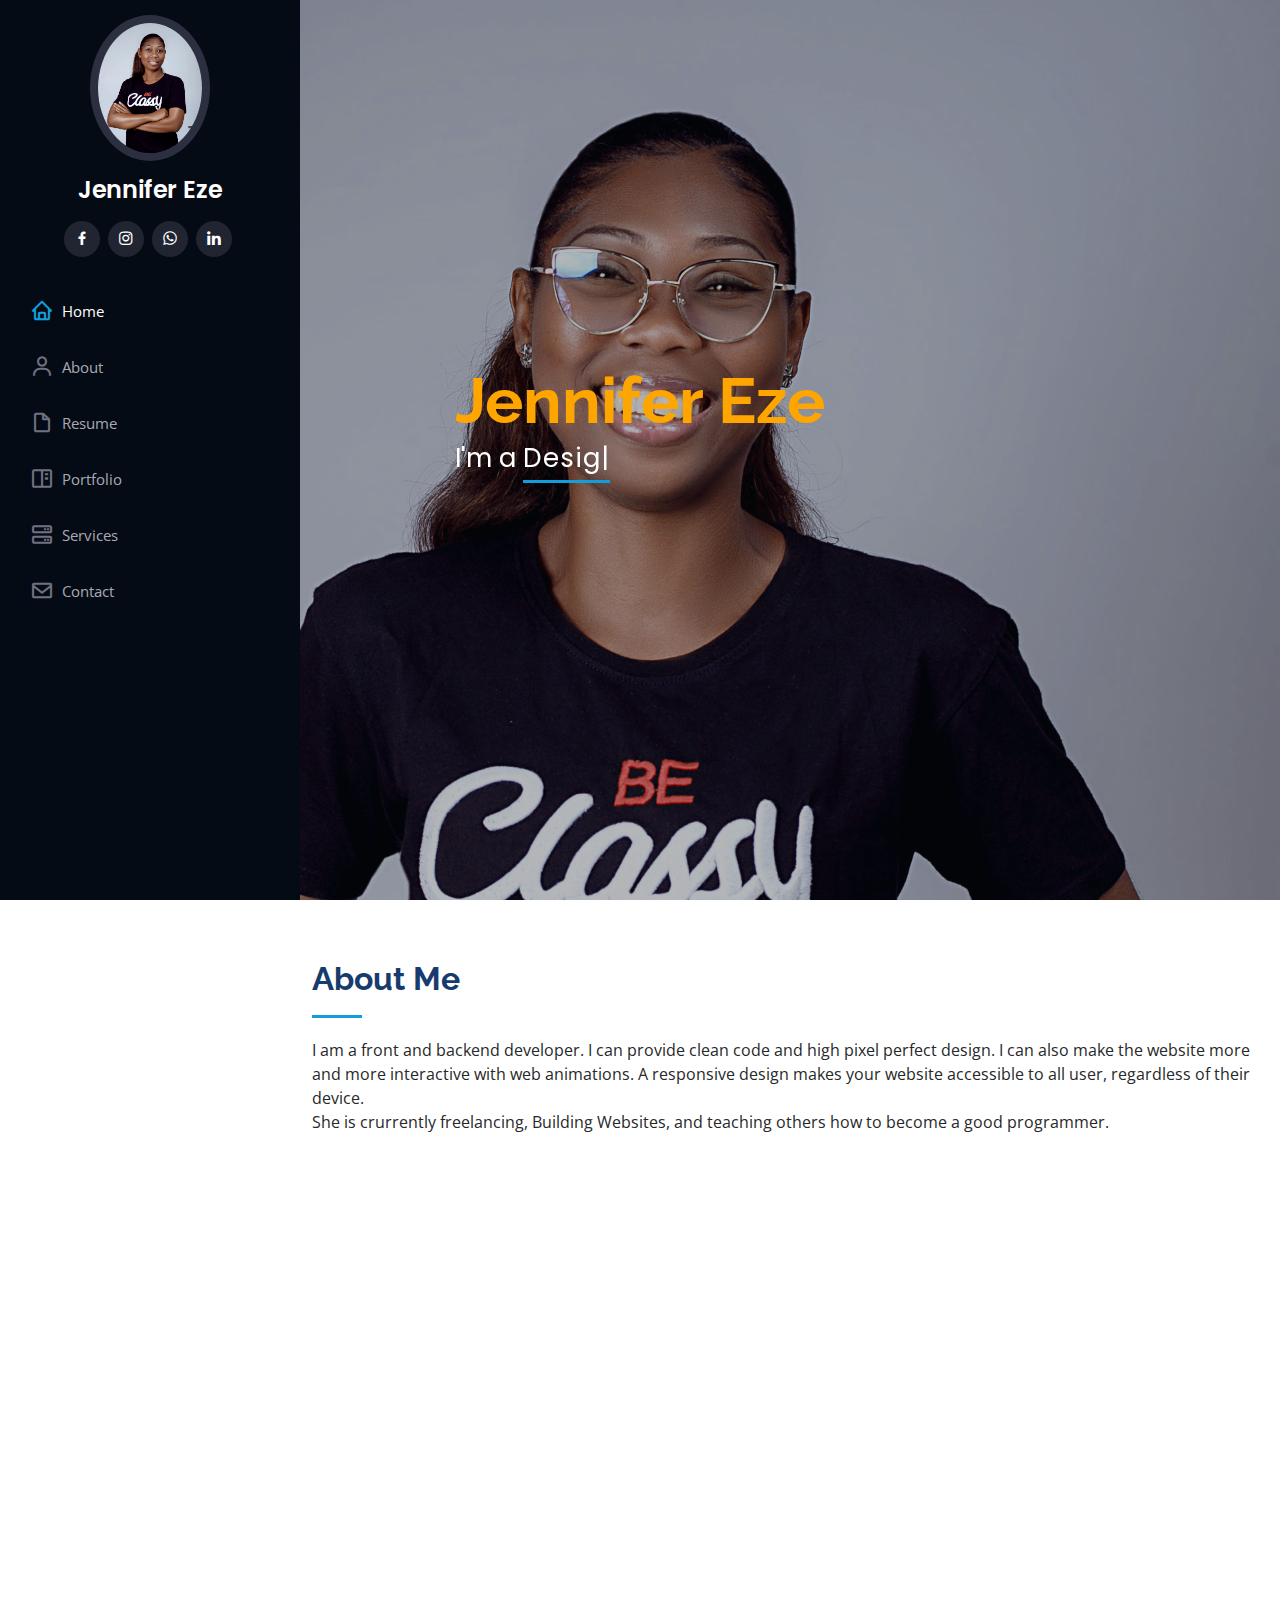
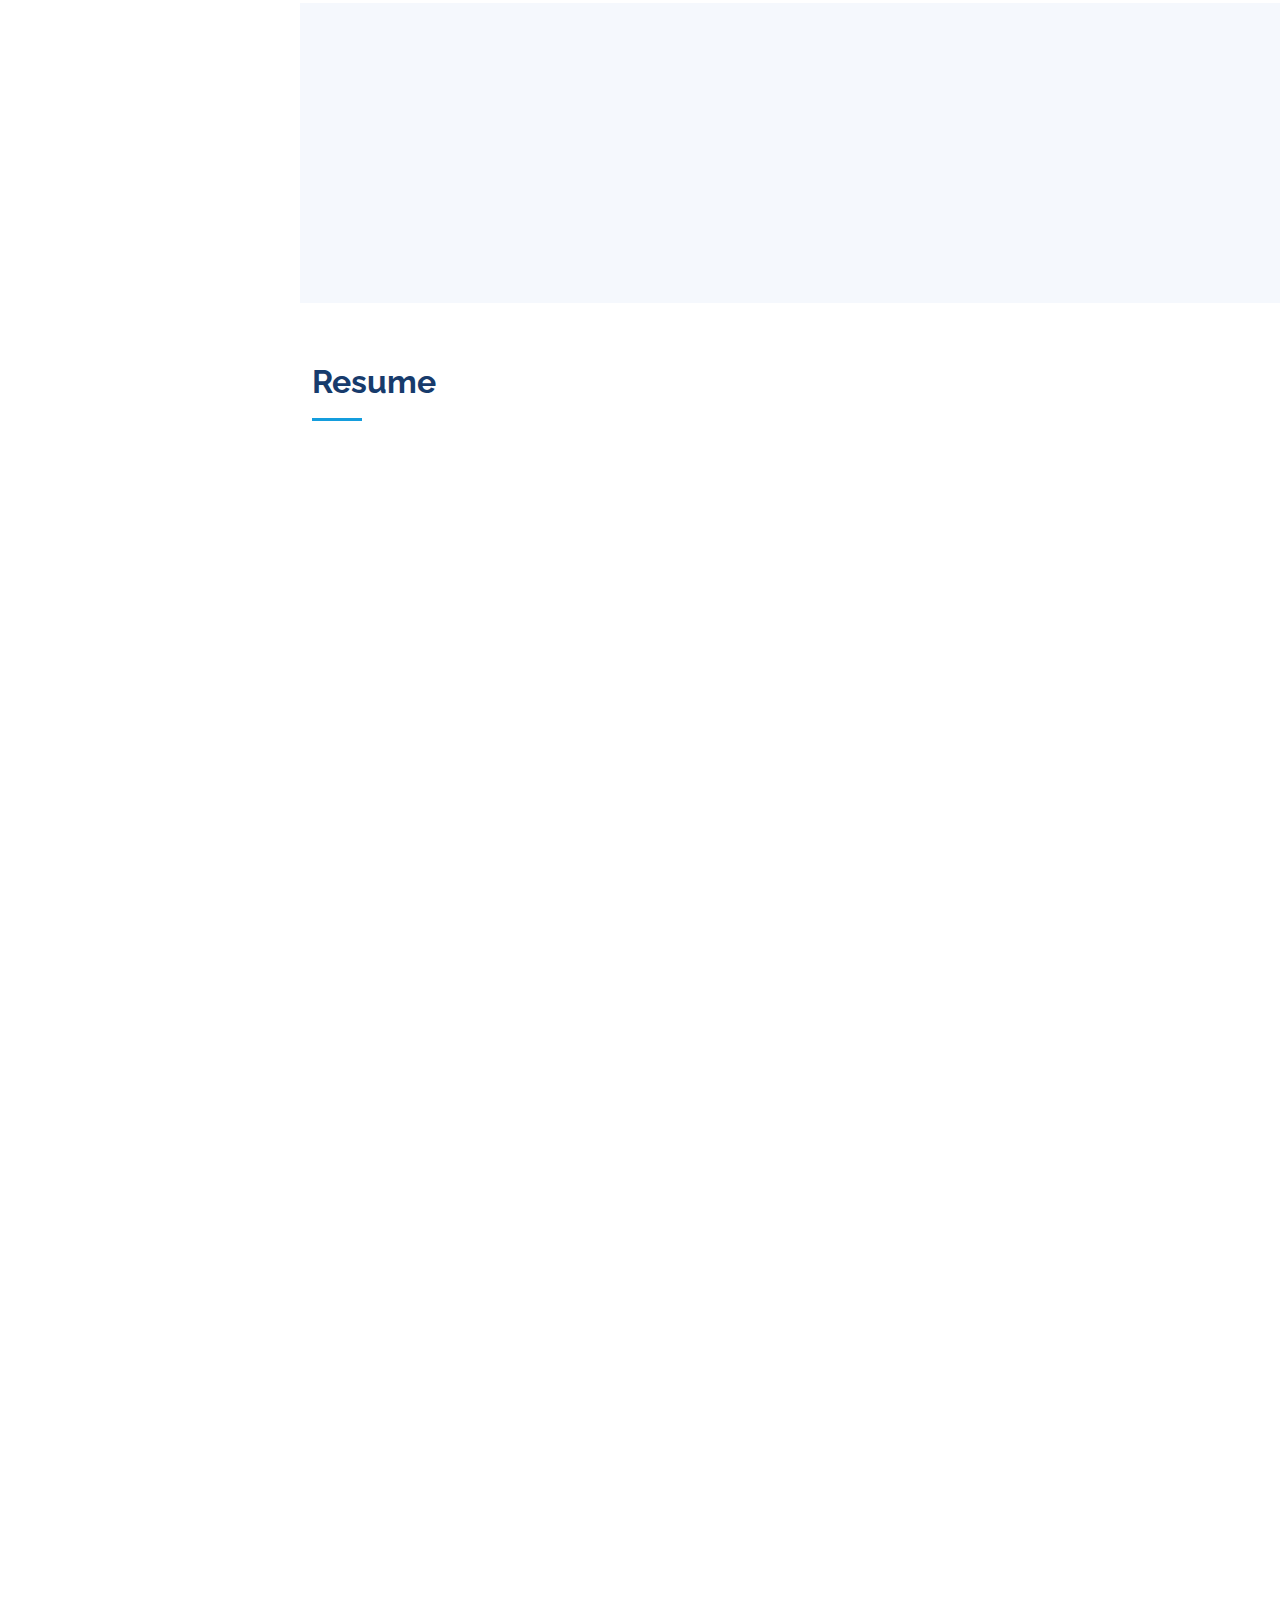
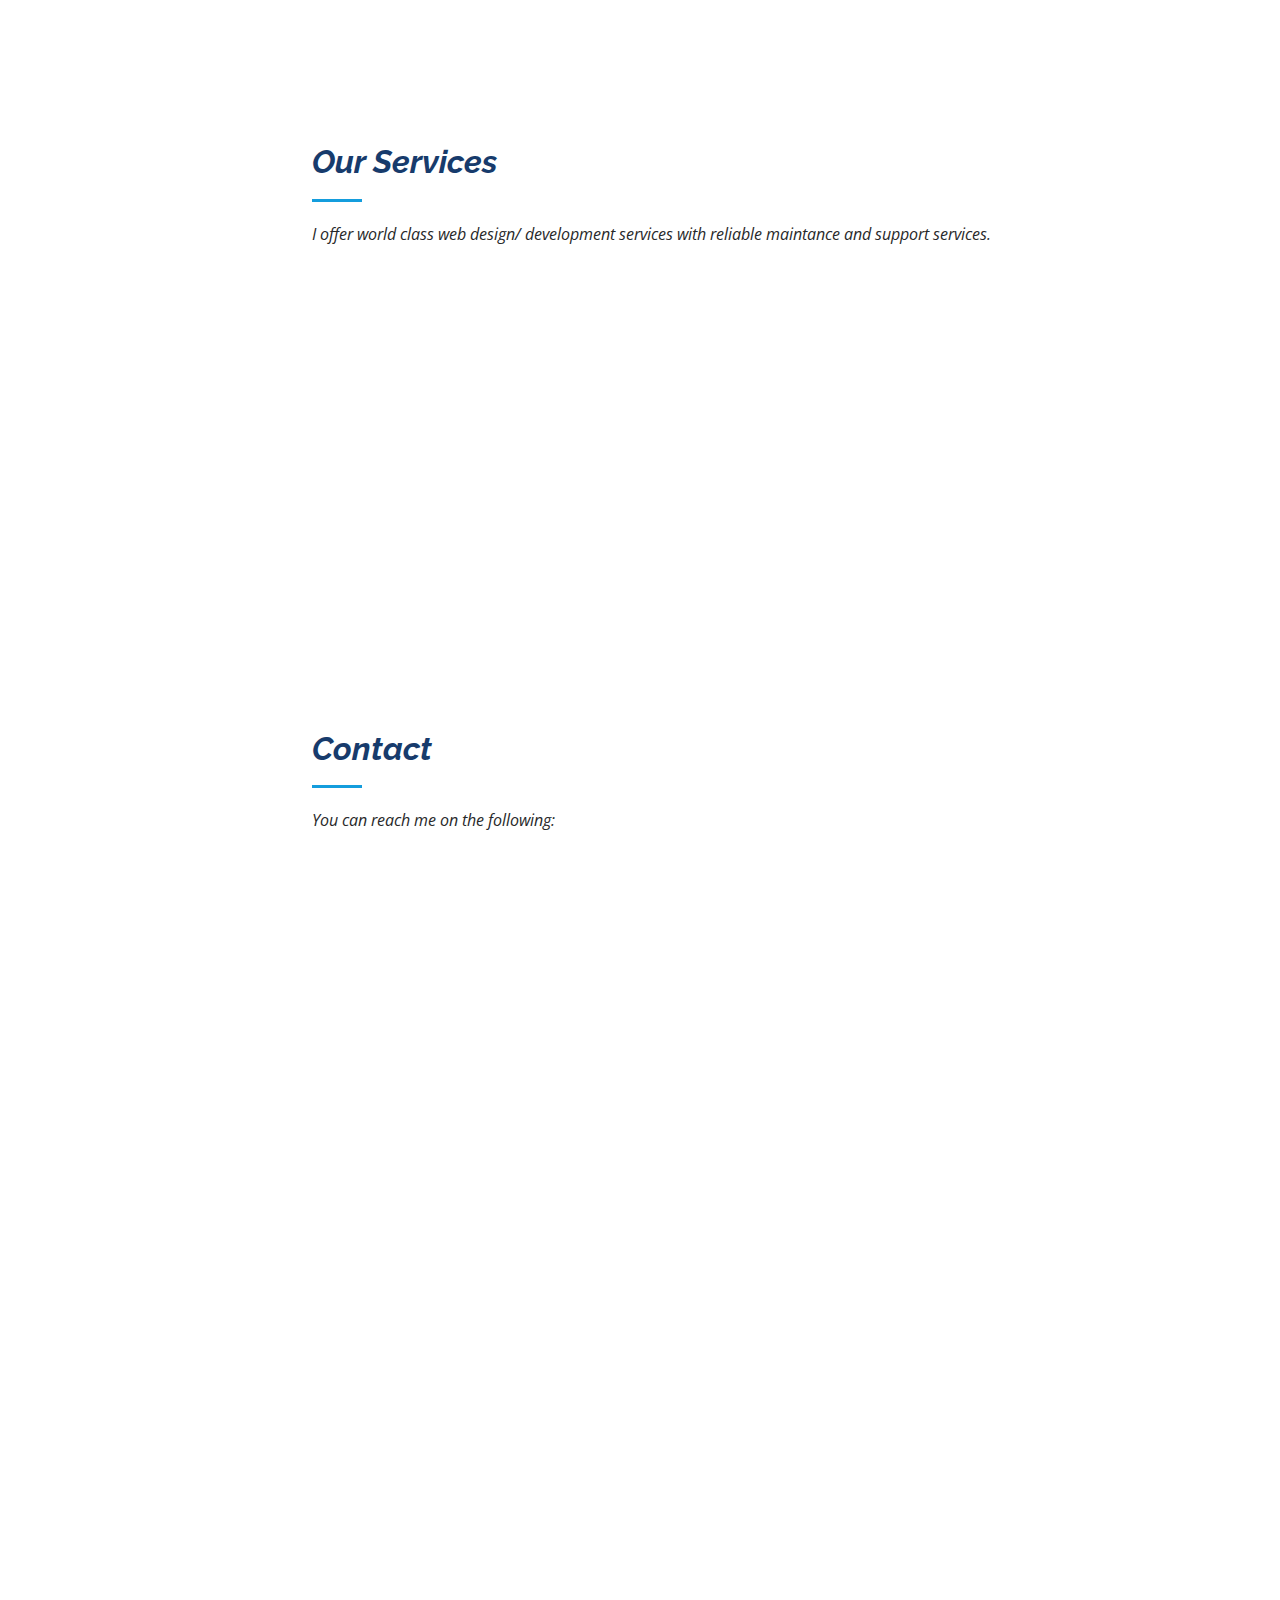
<file: index.html>
<!DOCTYPE html>
<html lang="en">

<head>
  <meta charset="utf-8">
  <meta content="width=device-width, initial-scale=1.0" name="viewport">

  <title>Jennifer</title>
  <meta content="" name="description">
  <meta content="" name="keywords">

  <!-- Favicons -->
  <link href="assets/img/favicon.png" rel="icon">
  <link href="assets/img/apple-touch-icon.png" rel="apple-touch-icon">

  <!-- Google Fonts -->
  <link href="https://fonts.googleapis.com/css?family=Open+Sans:300,300i,400,400i,600,600i,700,700i|Raleway:300,300i,400,400i,500,500i,600,600i,700,700i|Poppins:300,300i,400,400i,500,500i,600,600i,700,700i" rel="stylesheet">

  <!-- Vendor CSS Files -->
  <link href="assets/vendor/aos/aos.css" rel="stylesheet">
  <link href="assets/vendor/bootstrap/css/bootstrap.min.css" rel="stylesheet">
  <link href="assets/vendor/bootstrap-icons/bootstrap-icons.css" rel="stylesheet">
  <link href="assets/vendor/boxicons/css/boxicons.min.css" rel="stylesheet">
  <link href="assets/vendor/glightbox/css/glightbox.min.css" rel="stylesheet">
  <link href="assets/vendor/swiper/swiper-bundle.min.css" rel="stylesheet">

  <!-- Template Main CSS File -->
  <link href="assets/css/style.css" rel="stylesheet">

</head>

<body>

  <!-- ======= Mobile nav toggle button ======= -->
  <i class="bi bi-list mobile-nav-toggle d-xl-none"></i>

  <!-- ======= Header ======= -->
  <header id="header">
    <div class="d-flex flex-column">

      <div class="profile">
        <img src="assets/img/hero-bg.jpg " alt="" class="img-fluid rounded-circle">
        <h1 class="text-light"><a href="index.html">Jennifer Eze</a></h1>
        <div class="social-links mt-3 text-center">
          <a href="https://www.facebook.com/profile.php?id=100009392825326" class="facebook"><i class="bx bxl-facebook"></i></a>
          <a href="#" class="instagram"><i class="bx bxl-instagram"></i></a>
          <a href="https://wa.me/qr/6IVW3BV7OSVDL1" class="google-plus"><i class="bx bxl-whatsapp"></i></a>
          <a href="#" class="linkedin"><i class="bx bxl-linkedin"></i></a>
        </div>
      </div>

      <nav id="navbar" class="nav-menu navbar">
        <ul>
          <li><a href="#hero" class="nav-link scrollto active"><i class="bx bx-home"></i> <span>Home</span></a></li>
          <li><a href="#about" class="nav-link scrollto"><i class="bx bx-user"></i> <span>About</span></a></li>
          <li><a href="#resume" class="nav-link scrollto"><i class="bx bx-file-blank"></i> <span>Resume</span></a></li>
          <li><a href="#portfolio" class="nav-link scrollto"><i class="bx bx-book-content"></i> <span>Portfolio</span></a></li>
          <li><a href="#services" class="nav-link scrollto"><i class="bx bx-server"></i> <span>Services</span></a></li>
          <li><a href="#contact" class="nav-link scrollto"><i class="bx bx-envelope"></i> <span>Contact</span></a></li>
        </ul>
      </nav><!-- .nav-menu -->
    </div>
  </header><!-- End Header -->

  <!-- ======= Hero Section ======= -->
  <section id="hero" class="d-flex flex-column justify-content-center align-items-center">
    <div class="hero-container" data-aos="fade-in">
      <h1><span style="color: orange;">Jennifer Eze</span></h1>
      <p>I'm a <span class="typed" data-typed-items="Designer..., Web Developer..., Freelancer..., Photographer..."></span></p>
    </div>
  </section><!-- End Hero -->

  <main id="main">

    <!-- ======= About Section ======= -->
    <section id="about" class="about">
      <div class="container">

        <div class="section-title">
          <h2>About Me</h2>
          <p>I am a front and backend developer. I can provide clean code and high pixel perfect design. I can also make the website more and more interactive with web animations. A responsive design makes your website accessible to all user, regardless of their device.
           <br>
          <p>She is crurrently freelancing, Building Websites, and teaching others how to become a good programmer.</p>
        </div>

        <div class="row">
          <div class="col-lg-4" data-aos="fade-right">
            <img src="assets/img/profile-img.jpg" class="img-fluid" alt="">
          </div>
          <div class="col-lg-8 pt-4 pt-lg-0 content" data-aos="fade-left">
            <h3> Web Developer.</h3>
            <!-- <p class="fst-italic">
              Lorem ipsum dolor sit amet, consectetur adipiscing elit, sed do eiusmod tempor incididunt ut labore et dolore
              magna aliqua.
            </p> -->
            <div class="row">
              <div class="col-lg-6">
                <ul>
                  <li><i class="bi bi-chevron-right"></i> <strong>Birthday:</strong> <span>23<sup>th</sup> May 1987.</span></li>
                  <li><i class="bi bi-chevron-right"></i> <strong>Phone:</strong> <span>+234 806 326 8595.</span></li>
                  <li><i class="bi bi-chevron-right"></i> <strong>City:</strong> <span>Rivers State, Port Harcourt.</span></li>
                </ul>
              </div>
              <div class="col-lg-6">
                <ul>
                  <!-- <li><i class="bi bi-chevron-right"></i> <strong>Degree:</strong> <span>Master</span></li> -->
                  <li><i class="bi bi-chevron-right"></i> <strong>Email:</strong> <span>ezejennifer5@gmail.com</span></li>
                  <li><i class="bi bi-chevron-right"></i> <strong>Freelance:</strong> <span>Available.</span></li>
                </ul>
              </div>
            </div> <br>
            <p>
              Jennifer Eze is open and avaiable to hear from you. You can reach her on Facebook, Github, Linkedin, or on her Website.
            </p>
          </div>
        </div>

      </div>
    </section><!-- End About Section -->

    <!-- ======= Skills Section ======= -->
    <section id="skills" class="skills section-bg">
      <div class="container">
        <div class="row skills-content">
          <div class="col-lg-6" data-aos="fade-up">
            <div class="progress">
              <span class="skill">HTML <i class="val">100%</i></span>
              <div class="progress-bar-wrap">
                <div class="progress-bar" role="progressbar" aria-valuenow="100" aria-valuemin="0" aria-valuemax="100"></div>
              </div>
            </div>

            <div class="progress">
              <span class="skill">CSS<i class="val">60%</i></span>
              <div class="progress-bar-wrap">
                <div class="progress-bar" role="progressbar" aria-valuenow="60" aria-valuemin="0" aria-valuemax="100"></div>
              </div>
            </div>

            <div class="progress">
              <span class="skill">JavaScript <i class="val">50%</i></span>
              <div class="progress-bar-wrap">
                <div class="progress-bar" role="progressbar" aria-valuenow="75" aria-valuemin="0" aria-valuemax="100"></div>
              </div>
            </div>

          </div>

          <div class="col-lg-6" data-aos="fade-up" data-aos-delay="100">

            <div class="progress">
              <span class="skill">PHP <i class="val">50%</i></span>
              <div class="progress-bar-wrap">
                <div class="progress-bar" role="progressbar" aria-valuenow="80" aria-valuemin="0" aria-valuemax="100"></div>
              </div>
            </div>

            <div class="progress">
              <span class="skill">Bootstrap <i class="val">90%</i></span>
              <div class="progress-bar-wrap">
                <div class="progress-bar" role="progressbar" aria-valuenow="90" aria-valuemin="0" aria-valuemax="100"></div>
              </div>
            </div>
        </div>

      </div>
    </section><!-- End Skills Section -->

    <!-- ======= Resume Section ======= -->
    <section id="resume" class="resume">
      <div class="container">

        <div class="section-title">
          <h2>Resume</h2>
          <!-- <p>Magnam dolores commodi suscipit. Necessitatibus eius consequatur ex aliquid fuga eum quidem. Sit sint consectetur velit. Quisquam quos quisquam cupiditate. Et nemo qui impedit suscipit alias ea. Quia fugiat sit in iste officiis commodi quidem hic quas.</p> -->
        </div>

        <div class="row">
          <div class="col-lg-6 ps-5" data-aos="fade-up">
            <h3 class="resume-title">Summary</h3>
            <div class="resume-item pb-0">
              <h4>Jennifer Eze</h4>
              <p>Software Engineer</p>
              <p><em>Motivated Programmer with exceptional background spent in White Creativity Culture idustry.Engaging demeanor known for wroking well in deeline-driven environments.Quickly masters new software packages and hardware technologies.</em></p>
              <ul>
                <li>Rivers State, Port Hacourt.</li>
                <li>+234 806 326 8595</li>
                <li>jennifereze1978@gmail.com</li>
              </ul>
            </div>

            <h3 class="resume-title">Education</h3>
            <div class="resume-item">
              <h4>Brilliant international academy</h4>
              <p><em>Primary School / Nusery School.</em></p>
              <h5> 1992- 1998</h5>
              <p></p>
            </div>
            <div class="resume-item">
              <h4>Beryl comprehensive college</h4>
             <p><em>Secondary School.</p> 
             <h5>1998-2004</h5>
              <p></p>
            </div>
            <div class="resume-item">
              <h4>Rivers State University (RSU).</h4>
              <p><em>University.</em></p>
              <h5> 2010- 2016</h5>
              <p></p>
            </div>
          </div>
          <div class="col-lg-6" data-aos="fade-up" data-aos-delay="100">
            <h3 class="resume-title">Professional Experience</h3>
            <div class="resume-item">
              <h4>Software Developer (Internship) At White Creativity.</h4>
              <h5>2021 - Present</h5>
              <p><em>Rivers State.</em></p>
              <ul>
                <li>Mentor Junior Programmers.</li>
                <li>Developed numerous Website like (E-Commerce, personal Website).</li>
              </ul>
            </div>
          </div>
        </div>

      </div>
    </section><!-- End Resume Section

    <-- ======= Portfolio Section ======= -->
   <!--  <section id="portfolio" class="portfolio section-bg">
      <div class="container">

        <div class="row portfolio-container" data-aos="fade-up" data-aos-delay="100">

          <div class="col-lg-4 col-md-6 portfolio-item filter-app">
            <div class="portfolio-wrap">
              <img src="assets/img/portfolio/portfolio-1.jpg" class="img-fluid" alt="">
              <div class="portfolio-links">
                <a href="assets/img/portfolio/portfolio-1.jpg" data-gallery="portfolioGallery" class="portfolio-lightbox" title="App 1"><i class="bx bx-plus"></i></a>
                <a href="#" title="More Details"><i class="bx bx-link"></i></a>
              </div>
            </div>
          </div>

          <div class="col-lg-4 col-md-6 portfolio-item filter-web">
            <div class="portfolio-wrap">
              <img src="assets/img/portfolio/portfolio-2.jpg" class="img-fluid" alt="">
              <div class="portfolio-links">
                <a href="assets/img/portfolio/portfolio-2.jpg" data-gallery="portfolioGallery" class="portfolio-lightbox" title="Web 3"><i class="bx bx-plus"></i></a>
                <a href="#" title="More Details"><i class="bx bx-link"></i></a>
              </div>
            </div>
          </div>

          <div class="col-lg-4 col-md-6 portfolio-item filter-app">
            <div class="portfolio-wrap">
              <img src="assets/img/portfolio/portfolio-3.jpg" class="img-fluid" alt="">
              <div class="portfolio-links">
                <a href="assets/img/portfolio/portfolio-3.jpg" data-gallery="portfolioGallery" class="portfolio-lightbox" title="App 2"><i class="bx bx-plus"></i></a>
                <a href="#" title="More Details"><i class="bx bx-link"></i></a>
              </div>
            </div>
          </div>

          <div class="col-lg-4 col-md-6 portfolio-item filter-card">
            <div class="portfolio-wrap">
              <img src="assets/img/portfolio/portfolio-4.jpg" class="img-fluid" alt="">
              <div class="portfolio-links">
                <a href="assets/img/portfolio/portfolio-4.jpg" data-gallery="portfolioGallery" class="portfolio-lightbox" title="Card 2"><i class="bx bx-plus"></i></a>
                <a href="#" title="More Details"><i class="bx bx-link"></i></a>
              </div>
            </div>
          </div>

          <div class="col-lg-4 col-md-6 portfolio-item filter-web">
            <div class="portfolio-wrap">
              <img src="assets/img/portfolio/portfolio-5.jpg" class="img-fluid" alt="">
              <div class="portfolio-links">
                <a href="assets/img/portfolio/portfolio-5.jpg" data-gallery="portfolioGallery" class="portfolio-lightbox" title="Web 2"><i class="bx bx-plus"></i></a>
                <a href="#" title="More Details"><i class="bx bx-link"></i></a>
              </div>
            </div>
          </div>

          <div class="col-lg-4 col-md-6 portfolio-item filter-app">
            <div class="portfolio-wrap">
              <img src="assets/img/portfolio/portfolio-6.jpg" class="img-fluid" alt="">
              <div class="portfolio-links">
                <a href="assets/img/portfolio/portfolio-6.jpg" data-gallery="portfolioGallery" class="portfolio-lightbox" title="App 3"><i class="bx bx-plus"></i></a>
                <a href="#" title="More Details"><i class="bx bx-link"></i></a>
              </div>
            </div>
          </div>
        </div>

      </div>
    </section>
    --> <!-- End Portfolio Section -->

    <!-- ======= Services Section ======= -->
    <section id="services" class="services">
      <div class="container">

        <div class="section-title">
          <h2>Our Services</h2>
          <p>I offer world class web design/ development services with reliable maintance and support services.</p>
        </div>

        <div class="row">
          <div class="col-lg-4 col-md-6 icon-box" data-aos="fade-up">
            <div class="icon"><i class="bi bi-briefcase"></i></div>
            <h4 class="title"><a href="#">Web Developer</a></h4>
            <p class="description">Every website should be built with two primary goals. firstly,it needs to work across all devices. secondly, it needs to be as fast as possible. Every website should be built with two primary goals. firstly,it needs to work across all devices. secondly, it needs to be as fast as possible.</p>
          </div>
          <div class="col-lg-4 col-md-6 icon-box" data-aos="fade-up" data-aos-delay="100">
            <div class="icon"><i class="bi bi-card-checklist"></i></div>
            <h4 class="title"><a href="">Microsoft Business Intelligence(BI)</a></h4>
            <p class="description">A BI analyst is one who improves all parts of the company by improving access to the firm's data and then using that data to increase profitability. BI is often employed as a foundation for strategic decision making eliminating as much of the guesswork from decision making process as possible.</p>
          </div>
          <div class="col-lg-4 col-md-6 icon-box" data-aos="fade-up" data-aos-delay="200">
            <div class="icon"><i class="bi bi-bar-chart"></i></div>
            <h4 class="title"><a href="">Photograghing</a></h4>
            <p class="description">I am a photogragher. I also dabbled at taking stunning photos. I can take clean and beautiful shoots. if you need help with event coverage, Then Jennifer is at your service.</p>
          </div>
      </div>
    </section><!-- End Services Section -->

    <!-- ======= Contact Section ======= -->
    <section id="contact" class="contact">
      <div class="container">

        <div class="section-title">
          <h2>Contact</h2>
          <p>You can reach me on the following:</p>
        </div>

        <div class="row" data-aos="fade-in">

          <div class="col-lg-5 d-flex align-items-stretch container-fluid">
            <div class="info">
              <div class="address">
                <i class="bi bi-geo-alt"></i>
                <h4>Location:</h4>
                <p>Rivers State, Port Hacourt.</p>
              </div>

              <div class="email">
                <i class="bi bi-envelope"></i>
                <h4>Email:</h4>
                <p>jennifereze1978@gmail.com</p>
              </div>

              <div class="phone">
                <i class="bi bi-phone"></i>
                <h4>Call:</h4>
                <p>+234 806 326 8595.</p>
              </div>

              <div>
            </div>
          </div>
        </div> <br> <br> <br>
        <div class="mapouter pt-5 container-fluid"><div class="gmap_canvas"><iframe width="600" height="500" id="gmap_canvas" src="https://maps.google.com/maps?q=7b%20ada%20george%20road,%20port&t=&z=13&ie=UTF8&iwloc=&output=embed" frameborder="0" scrolling="no" marginheight="0" marginwidth="0"></iframe><a href="https://fmovies-online.net"></a><br><style>.mapouter{position:relative;text-align:right;height:500px;width:600px;}</style><a href="https://www.embedgooglemap.net">iframe html generator</a><style>.gmap_canvas {overflow:hidden;background:none!important;height:500px;width:600px;}</style></div></div>
      </div>
    </section><!-- End Contact Section -->

  </main><!-- End #main -->

  <a href="#" class="back-to-top d-flex align-items-center justify-content-center"><i class="bi bi-arrow-up-short"></i></a>


  <!-- Vendor JS Files -->
  <script src="assets/vendor/purecounter/purecounter.js"></script>
  <script src="assets/vendor/aos/aos.js"></script>
  <script src="assets/vendor/bootstrap/js/bootstrap.bundle.min.js"></script>
  <script src="assets/vendor/glightbox/js/glightbox.min.js"></script>
  <script src="assets/vendor/isotope-layout/isotope.pkgd.min.js"></script>
  <script src="assets/vendor/swiper/swiper-bundle.min.js"></script>
  <script src="assets/vendor/typed.js/typed.min.js"></script>
  <script src="assets/vendor/waypoints/noframework.waypoints.js"></script>
  <script src="assets/vendor/php-email-form/validate.js"></script>

  <!-- Template Main JS File -->
  <script src="assets/js/main.js"></script>

</body>

</html>
</file>
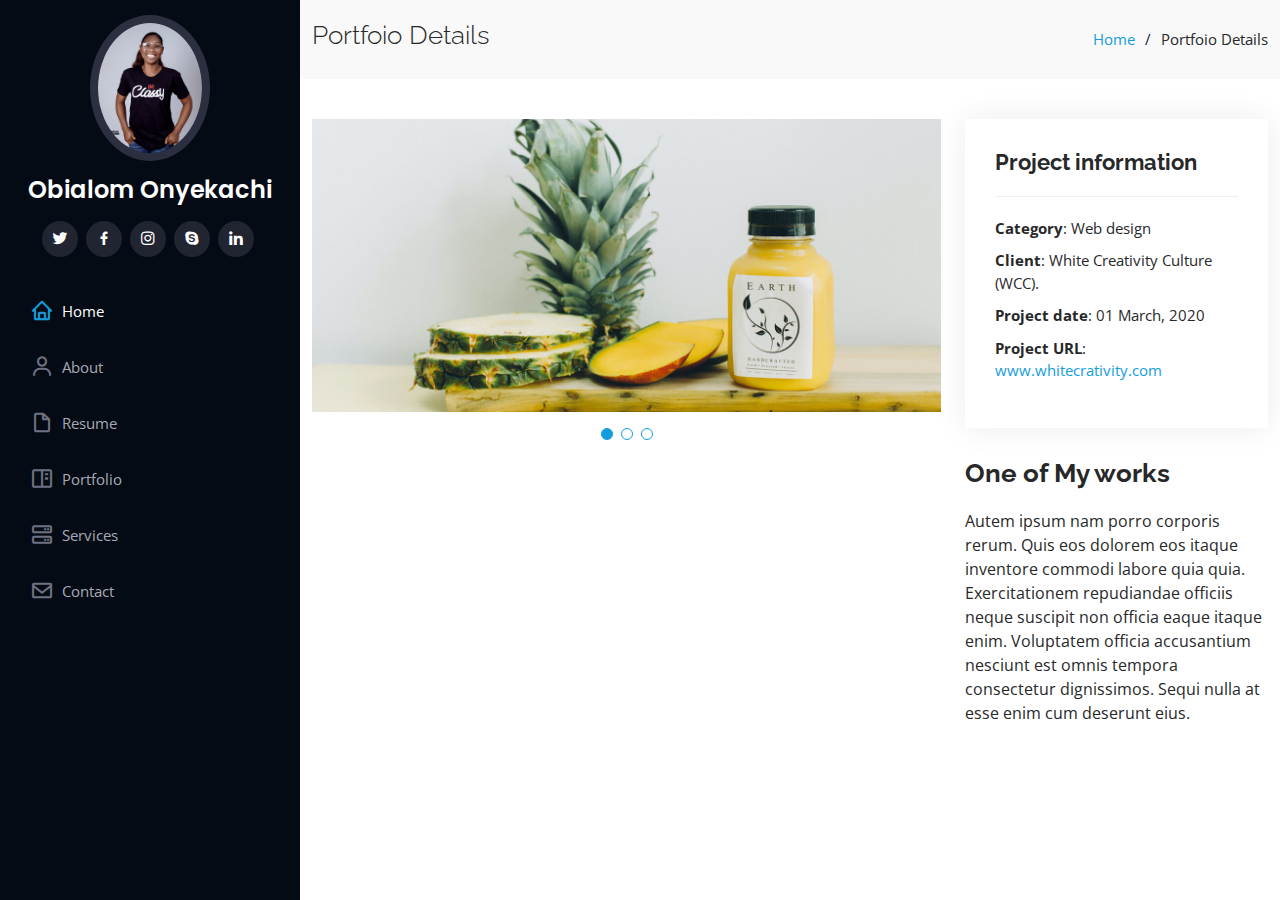
<file: portfolio-details.html>
<!DOCTYPE html>
<html lang="en">

<head>
  <meta charset="utf-8">
  <meta content="width=device-width, initial-scale=1.0" name="viewport">

  <title>Portfolio Details</title>
  <meta content="" name="description">
  <meta content="" name="keywords">

  <!-- Favicons -->
  <link href="assets/img/favicon.png" rel="icon">
  <link href="assets/img/apple-touch-icon.png" rel="apple-touch-icon">

  <!-- Google Fonts -->
  <link href="https://fonts.googleapis.com/css?family=Open+Sans:300,300i,400,400i,600,600i,700,700i|Raleway:300,300i,400,400i,500,500i,600,600i,700,700i|Poppins:300,300i,400,400i,500,500i,600,600i,700,700i" rel="stylesheet">

  <!-- Vendor CSS Files -->
  <link href="assets/vendor/aos/aos.css" rel="stylesheet">
  <link href="assets/vendor/bootstrap/css/bootstrap.min.css" rel="stylesheet">
  <link href="assets/vendor/bootstrap-icons/bootstrap-icons.css" rel="stylesheet">
  <link href="assets/vendor/boxicons/css/boxicons.min.css" rel="stylesheet">
  <link href="assets/vendor/glightbox/css/glightbox.min.css" rel="stylesheet">
  <link href="assets/vendor/swiper/swiper-bundle.min.css" rel="stylesheet">

  <!-- Template Main CSS File -->
  <link href="assets/css/style.css" rel="stylesheet">

  <!-- =======================================================
  * Template Name: iPortfolio - v3.7.0
  * Template URL: https://bootstrapmade.com/iportfolio-bootstrap-portfolio-websites-template/
  * Author: BootstrapMade.com
  * License: https://bootstrapmade.com/license/
  ======================================================== -->
</head>

<body>

  <!-- ======= Mobile nav toggle button ======= -->
  <i class="bi bi-list mobile-nav-toggle d-xl-none"></i>

  <!-- ======= Header ======= -->
  <header id="header">
    <div class="d-flex flex-column">

      <div class="profile">
        <img src="assets/img/profile-img.jpg" alt="" class="img-fluid rounded-circle">
        <h1 class="text-light"><a href="index.html">Obialom Onyekachi</a></h1>
        <div class="social-links mt-3 text-center">
          <a href="#" class="twitter"><i class="bx bxl-twitter"></i></a>
          <a href="#" class="facebook"><i class="bx bxl-facebook"></i></a>
          <a href="#" class="instagram"><i class="bx bxl-instagram"></i></a>
          <a href="#" class="google-plus"><i class="bx bxl-skype"></i></a>
          <a href="#" class="linkedin"><i class="bx bxl-linkedin"></i></a>
        </div>
      </div>

      <nav id="navbar" class="nav-menu navbar">
        <ul>
          <li><a href="index.html" class="nav-link scrollto active"><i class="bx bx-home"></i> <span>Home</span></a></li>
          <li><a href="index.html" class="nav-link scrollto"><i class="bx bx-user"></i> <span>About</span></a></li>
          <li><a href="index.html" class="nav-link scrollto"><i class="bx bx-file-blank"></i> <span>Resume</span></a></li>
          <li><a href="index.html" class="nav-link scrollto"><i class="bx bx-book-content"></i> <span>Portfolio</span></a></li>
          <li><a href="index.html" class="nav-link scrollto"><i class="bx bx-server"></i> <span>Services</span></a></li>
          <li><a href="index.html" class="nav-link scrollto"><i class="bx bx-envelope"></i> <span>Contact</span></a></li>
        </ul>
      </nav><!-- .nav-menu -->
    </div>
  </header><!-- End Header -->

  <main id="main">

    <!-- ======= Breadcrumbs ======= -->
    <section id="breadcrumbs" class="breadcrumbs">
      <div class="container">

        <div class="d-flex justify-content-between align-items-center">
          <h2>Portfoio Details</h2>
          <ol>
            <li><a href="index.html">Home</a></li>
            <li>Portfoio Details</li>
          </ol>
        </div>

      </div>
    </section><!-- End Breadcrumbs -->

    <!-- ======= Portfolio Details Section ======= -->
    <section id="portfolio-details" class="portfolio-details">
      <div class="container">

        <div class="row gy-4">

          <div class="col-lg-8">
            <div class="portfolio-details-slider swiper">
              <div class="swiper-wrapper align-items-center">

                <div class="swiper-slide">
                  <img src="assets/img/portfolio/portfolio-details-1.jpg" alt="">
                </div>

                <div class="swiper-slide">
                  <img src="assets/img/portfolio/portfolio-details-2.jpg" alt="">
                </div>

                <div class="swiper-slide">
                  <img src="assets/img/portfolio/portfolio-details-3.jpg" alt="">
                </div>

              </div>
              <div class="swiper-pagination"></div>
            </div>
          </div>

          <div class="col-lg-4">
            <div class="portfolio-info">
              <h3>Project information</h3>
              <ul>
                <li><strong>Category</strong>: Web design</li>
                <li><strong>Client</strong>: White Creativity Culture (WCC).</li>
                <li><strong>Project date</strong>: 01 March, 2020</li>
                <li><strong>Project URL</strong>: <a href="#">www.whitecrativity.com</a></li>
              </ul>
            </div>
            <div class="portfolio-description">
              <h2>One of My works</h2>
              <p>
                Autem ipsum nam porro corporis rerum. Quis eos dolorem eos itaque inventore commodi labore quia quia. Exercitationem repudiandae officiis neque suscipit non officia eaque itaque enim. Voluptatem officia accusantium nesciunt est omnis tempora consectetur dignissimos. Sequi nulla at esse enim cum deserunt eius.
              </p>
            </div>
          </div>

        </div>

      </div>
    </section><!-- End Portfolio Details Section -->

  </main><!-- End #main -->

  <!-- ======= Footer ======= -->
  <footer id="footer">
    <div class="container">

    </div>
  </footer><!-- End  Footer -->

  <a href="#" class="back-to-top d-flex align-items-center justify-content-center"><i class="bi bi-arrow-up-short"></i></a>

  <!-- Vendor JS Files -->
  <script src="assets/vendor/purecounter/purecounter.js"></script>
  <script src="assets/vendor/aos/aos.js"></script>
  <script src="assets/vendor/bootstrap/js/bootstrap.bundle.min.js"></script>
  <script src="assets/vendor/glightbox/js/glightbox.min.js"></script>
  <script src="assets/vendor/isotope-layout/isotope.pkgd.min.js"></script>
  <script src="assets/vendor/swiper/swiper-bundle.min.js"></script>
  <script src="assets/vendor/typed.js/typed.min.js"></script>
  <script src="assets/vendor/waypoints/noframework.waypoints.js"></script>
  <script src="assets/vendor/php-email-form/validate.js"></script>

  <!-- Template Main JS File -->
  <script src="assets/js/main.js"></script>

</body>

</html>
</file>
<file: testing.html>
<!DOCTYPE html>
<html>
<head>
	<title></title>
</head>
<body>
	<div style="width: 0; height: 0; border-left: 50px solid transparent; border-right: 50px solid transparent; border-bottom: 100px solid red ; " ></div> 	<br>
	<div style="height: 50px; width: 50px; background-color: red;" >
		
	</div>
</body>
</html>
</file>
<file: assets/css/style.css>
body {
	font-family: "Open Sans", sans-serif;
	color: #272829;
}

a {
	color: #149ddd;
	text-decoration: none;
}

a:hover {
	color: #37b3ed;
	text-decoration: none;
}

h1, h2, h3, h4, h5, h6 {
	font-family: "Raleway", sans-serif;
}

/*--------------------------------------------------------------
# Back to top button
--------------------------------------------------------------*/
.back-to-top {
	position: fixed;
	visibility: hidden;
	opacity: 0;
	right: 15px;
	bottom: 15px;
	z-index: 996;
	background: #149ddd;
	width: 40px;
	height: 40px;
	border-radius: 50px;
	transition: all 0.4s;
}
.back-to-top i {
	font-size: 28px;
	color: #fff;
	line-height: 0;
}
.back-to-top:hover {
	background: #2eafec;
	color: #fff;
}
.back-to-top.active {
	visibility: visible;
	opacity: 1;
}

/*--------------------------------------------------------------
# Header
--------------------------------------------------------------*/
#header {
	position: fixed;
	top: 0;
	left: 0;
	bottom: 0;
	width: 300px;
	transition: all ease-in-out 0.5s;
	z-index: 9997;
	transition: all 0.5s;
	padding: 0 15px;
	background: #040b14;
	overflow-y: auto;
}
#header .profile img {
	margin: 15px auto;
	display: block;
	width: 120px;
	border: 8px solid #2c2f3f;
}
#header .profile h1 {
	font-size: 24px;
	margin: 0;
	padding: 0;
	font-weight: 600;
	-moz-text-align-last: center;
	text-align-last: center;
	font-family: "Poppins", sans-serif;
}
#header .profile h1 a, #header .profile h1 a:hover {
	color: #fff;
	text-decoration: none;
}
#header .profile .social-links a {
	font-size: 18px;
	display: inline-block;
	background: #212431;
	color: #fff;
	line-height: 1;
	padding: 8px 0;
	margin-right: 4px;
	border-radius: 50%;
	text-align: center;
	width: 36px;
	height: 36px;
	transition: 0.3s;
}
#header .profile .social-links a:hover {
	background: #149ddd;
	color: #fff;
	text-decoration: none;
}

#main {
	margin-left: 300px;
}

@media (max-width: 1199px) {
	#header {
		left: -300px;
	}

	#main {
		margin-left: 0;
	}
}
/*--------------------------------------------------------------
# Navigation Menu
--------------------------------------------------------------*/
/* Desktop Navigation */
.nav-menu {
	padding: 30px 0 0 0;
}
.nav-menu * {
	margin: 0;
	padding: 0;
	list-style: none;
}
.nav-menu > ul > li {
	position: relative;
	white-space: nowrap;
}
.nav-menu a, .nav-menu a:focus {
	display: flex;
	align-items: center;
	color: #a8a9b4;
	padding: 12px 15px;
	margin-bottom: 8px;
	transition: 0.3s;
	font-size: 15px;
}
.nav-menu a i, .nav-menu a:focus i {
	font-size: 24px;
	padding-right: 8px;
	color: #6f7180;
}
.nav-menu a:hover, .nav-menu .active, .nav-menu .active:focus, .nav-menu li:hover > a {
	text-decoration: none;
	color: #fff;
}
.nav-menu a:hover i, .nav-menu .active i, .nav-menu .active:focus i, .nav-menu li:hover > a i {
	color: #149ddd;
}

/* Mobile Navigation */
.mobile-nav-toggle {
	position: fixed;
	right: 15px;
	top: 15px;
	z-index: 9998;
	border: 0;
	font-size: 24px;
	transition: all 0.4s;
	outline: none !important;
	background-color: #149ddd;
	color: #fff;
	width: 40px;
	height: 40px;
	display: inline-flex;
	align-items: center;
	justify-content: center;
	line-height: 0;
	border-radius: 50px;
	cursor: pointer;
}

.mobile-nav-active {
	overflow: hidden;
}
.mobile-nav-active #header {
	left: 0;
}

/*--------------------------------------------------------------
# Hero Section
--------------------------------------------------------------*/
#hero {
	width: 100%;
	height: 100vh;
	background: url("../img/profile-img.jpg") top center;
	background-size: cover;
}
#hero:before {
	content: "";
	background: rgba(5, 13, 24, 0.3);
	position: absolute;
	bottom: 0;
	top: 0;
	left: 0;
	right: 0;
	z-index: 1;
}
#hero .hero-container {
	position: relative;
	z-index: 2;
	min-width: 300px;
}
#hero h1 {
	margin: 0 0 10px 0;
	font-size: 64px;
	font-weight: 700;
	line-height: 56px;
	color: #fff;
}
#hero p {
	color: #fff;
	margin-bottom: 50px;
	font-size: 26px;
	font-family: "Poppins", sans-serif;
}
#hero p span {
	color: #fff;
	padding-bottom: 4px;
	letter-spacing: 1px;
	border-bottom: 3px solid #149ddd;
}
@media (min-width: 1024px) {
	#hero {
		background-attachment: fixed;
	}
}
@media (max-width: 768px) {
	#hero h1 {
		font-size: 28px;
		line-height: 36px;
	}
	#hero h2 {
		font-size: 18px;
		line-height: 24px;
		margin-bottom: 30px;
	}
}

/*--------------------------------------------------------------
# Sections General
--------------------------------------------------------------*/
section {
	padding: 60px 0;
	overflow: hidden;
}

.section-bg {
	background: #f5f8fd;
}

.section-title {
	padding-bottom: 30px;
}
.section-title h2 {
	font-size: 32px;
	font-weight: bold;
	margin-bottom: 20px;
	padding-bottom: 20px;
	position: relative;
	color: #173b6c;
}
.section-title h2::after {
	content: "";
	position: absolute;
	display: block;
	width: 50px;
	height: 3px;
	background: #149ddd;
	bottom: 0;
	left: 0;
}
.section-title p {
	margin-bottom: 0;
}

/*--------------------------------------------------------------
# About
--------------------------------------------------------------*/
.about .content h3 {
	font-weight: 700;
	font-size: 26px;
	color: #173b6c;
}
.about .content ul {
	list-style: none;
	padding: 0;
}
.about .content ul li {
	margin-bottom: 20px;
	display: flex;
	align-items: center;
}
.about .content ul strong {
	margin-right: 10px;
}
.about .content ul i {
	font-size: 16px;
	margin-right: 5px;
	color: #149ddd;
	line-height: 0;
}
.about .content p:last-child {
	margin-bottom: 0;
}

/*--------------------------------------------------------------
# Facts
--------------------------------------------------------------*/
.facts {
	padding-bottom: 30px;
}
.facts .count-box {
	padding: 30px;
	width: 100%;
}
.facts .count-box i {
	display: block;
	font-size: 44px;
	color: #149ddd;
	float: left;
	line-height: 0;
}
.facts .count-box span {
	font-size: 48px;
	line-height: 40px;
	display: block;
	font-weight: 700;
	color: #050d18;
	margin-left: 60px;
}
.facts .count-box p {
	padding: 15px 0 0 0;
	margin: 0 0 0 60px;
	font-family: "Raleway", sans-serif;
	font-size: 14px;
	color: #122f57;
}
.facts .count-box a {
	font-weight: 600;
	display: block;
	margin-top: 20px;
	color: #122f57;
	font-size: 15px;
	font-family: "Poppins", sans-serif;
	transition: ease-in-out 0.3s;
}
.facts .count-box a:hover {
	color: #1f5297;
}

/*--------------------------------------------------------------
# Akills
--------------------------------------------------------------*/
.skills .progress {
	height: 60px;
	display: block;
	background: none;
	border-radius: 0;
}
.skills .progress .skill {
	padding: 0;
	margin: 0 0 6px 0;
	text-transform: uppercase;
	display: block;
	font-weight: 600;
	font-family: "Poppins", sans-serif;
	color: #050d18;
}
.skills .progress .skill .val {
	float: right;
	font-style: normal;
}
.skills .progress-bar-wrap {
	background: #dce8f8;
	height: 10px;
}
.skills .progress-bar {
	width: 1px;
	height: 10px;
	transition: 0.9s;
	background-color: #149ddd;
}

/*--------------------------------------------------------------
# Resume
--------------------------------------------------------------*/
.resume .resume-title {
	font-size: 26px;
	font-weight: 700;
	margin-top: 20px;
	margin-bottom: 20px;
	color: #050d18;
}
.resume .resume-item {
	padding: 0 0 20px 20px;
	margin-top: -2px;
	border-left: 2px solid #1f5297;
	position: relative;
}
.resume .resume-item h4 {
	line-height: 18px;
	font-size: 18px;
	font-weight: 600;
	text-transform: uppercase;
	font-family: "Poppins", sans-serif;
	color: #050d18;
	margin-bottom: 10px;
}
.resume .resume-item h5 {
	font-size: 16px;
	background: #e4edf9;
	padding: 5px 15px;
	display: inline-block;
	font-weight: 600;
	margin-bottom: 10px;
}
.resume .resume-item ul {
	padding-left: 20px;
}
.resume .resume-item ul li {
	padding-bottom: 10px;
}
.resume .resume-item:last-child {
	padding-bottom: 0;
}
.resume .resume-item::before {
	content: "";
	position: absolute;
	width: 16px;
	height: 16px;
	border-radius: 50px;
	left: -9px;
	top: 0;
	background: #fff;
	border: 2px solid #1f5297;
}

/*--------------------------------------------------------------
# Portfolio
--------------------------------------------------------------*/
.portfolio .portfolio-item {
	margin-bottom: 30px;
}
.portfolio #portfolio-flters {
	padding: 0;
	margin: 0 auto 35px auto;
	list-style: none;
	text-align: center;
	background: #fff;
	border-radius: 50px;
	padding: 2px 15px;
}
.portfolio #portfolio-flters li {
	cursor: pointer;
	display: inline-block;
	padding: 10px 15px 8px 15px;
	font-size: 14px;
	font-weight: 600;
	line-height: 1;
	text-transform: uppercase;
	color: #272829;
	margin-bottom: 5px;
	transition: all 0.3s ease-in-out;
}
.portfolio #portfolio-flters li:hover, .portfolio #portfolio-flters li.filter-active {
	color: #149ddd;
}
.portfolio #portfolio-flters li:last-child {
	margin-right: 0;
}
.portfolio .portfolio-wrap {
	transition: 0.3s;
	position: relative;
	overflow: hidden;
	z-index: 1;
}
.portfolio .portfolio-wrap::before {
	content: "";
	background: rgba(255, 255, 255, 0.5);
	position: absolute;
	left: 0;
	right: 0;
	top: 0;
	bottom: 0;
	transition: all ease-in-out 0.3s;
	z-index: 2;
	opacity: 0;
}
.portfolio .portfolio-wrap .portfolio-links {
	opacity: 1;
	left: 0;
	right: 0;
	bottom: -60px;
	z-index: 3;
	position: absolute;
	transition: all ease-in-out 0.3s;
	display: flex;
	justify-content: center;
}
.portfolio .portfolio-wrap .portfolio-links a {
	color: #fff;
	font-size: 28px;
	text-align: center;
	background: rgba(20, 157, 221, 0.75);
	transition: 0.3s;
	width: 50%;
}
.portfolio .portfolio-wrap .portfolio-links a:hover {
	background: rgba(20, 157, 221, 0.95);
}
.portfolio .portfolio-wrap .portfolio-links a + a {
	border-left: 1px solid #37b3ed;
}
.portfolio .portfolio-wrap:hover::before {
	top: 0;
	left: 0;
	right: 0;
	bottom: 0;
	opacity: 1;
}
.portfolio .portfolio-wrap:hover .portfolio-links {
	opacity: 1;
	bottom: 0;
}

/*--------------------------------------------------------------
# Portfolio Details
--------------------------------------------------------------*/
.portfolio-details {
	padding-top: 40px;
}
.portfolio-details .portfolio-details-slider img {
	width: 100%;
}
.portfolio-details .portfolio-details-slider .swiper-pagination {
	margin-top: 20px;
	position: relative;
}
.portfolio-details .portfolio-details-slider .swiper-pagination .swiper-pagination-bullet {
	width: 12px;
	height: 12px;
	background-color: #fff;
	opacity: 1;
	border: 1px solid #149ddd;
}
.portfolio-details .portfolio-details-slider .swiper-pagination .swiper-pagination-bullet-active {
	background-color: #149ddd;
}
.portfolio-details .portfolio-info {
	padding: 30px;
	box-shadow: 0px 0 30px rgba(5, 13, 24, 0.08);
}
.portfolio-details .portfolio-info h3 {
	font-size: 22px;
	font-weight: 700;
	margin-bottom: 20px;
	padding-bottom: 20px;
	border-bottom: 1px solid #eee;
}
.portfolio-details .portfolio-info ul {
	list-style: none;
	padding: 0;
	font-size: 15px;
}
.portfolio-details .portfolio-info ul li + li {
	margin-top: 10px;
}
.portfolio-details .portfolio-description {
	padding-top: 30px;
}
.portfolio-details .portfolio-description h2 {
	font-size: 26px;
	font-weight: 700;
	margin-bottom: 20px;
}
.portfolio-details .portfolio-description p {
	padding: 0;
}

/*--------------------------------------------------------------
# Services
--------------------------------------------------------------*/
.services .icon-box {
	margin-bottom: 20px;
}
.services .icon {
	float: left;
	display: flex;
	align-items: center;
	justify-content: center;
	width: 54px;
	height: 54px;
	background: #149ddd;
	border-radius: 50%;
	transition: 0.5s;
	border: 1px solid #149ddd;
}
.services .icon i {
	color: #fff;
	font-size: 24px;
	line-height: 0;
}
.services .icon-box:hover .icon {
	background: #fff;
}
.services .icon-box:hover .icon i {
	color: #149ddd;
}
.services .title {
	margin-left: 80px;
	font-weight: 700;
	margin-bottom: 15px;
	font-size: 18px;
}
.services .title a {
	color: #343a40;
}
.services .title a:hover {
	color: #149ddd;
}
.services .description {
	margin-left: 80px;
	line-height: 24px;
	font-size: 14px;
}

/*--------------------------------------------------------------
# Testimonials
--------------------------------------------------------------*/
.testimonials .testimonials-carousel, .testimonials .testimonials-slider {
	overflow: hidden;
}
.testimonials .testimonial-item {
	box-sizing: content-box;
	text-align: center;
	min-height: 320px;
}
.testimonials .testimonial-item .testimonial-img {
	width: 90px;
	border-radius: 50%;
	margin: 0 auto;
}
.testimonials .testimonial-item h3 {
	font-size: 18px;
	font-weight: bold;
	margin: 10px 0 5px 0;
	color: #111;
}
.testimonials .testimonial-item h4 {
	font-size: 14px;
	color: #999;
	margin: 0;
}
.testimonials .testimonial-item .quote-icon-left, .testimonials .testimonial-item .quote-icon-right {
	color: #c3e8fa;
	font-size: 26px;
}
.testimonials .testimonial-item .quote-icon-left {
	display: inline-block;
	left: -5px;
	position: relative;
}
.testimonials .testimonial-item .quote-icon-right {
	display: inline-block;
	right: -5px;
	position: relative;
	top: 10px;
}
.testimonials .testimonial-item p {
	font-style: italic;
	margin: 0 15px 15px 15px;
	padding: 20px;
	background: #fff;
	position: relative;
	margin-bottom: 35px;
	border-radius: 6px;
	box-shadow: 0px 2px 15px rgba(0, 0, 0, 0.1);
}
.testimonials .testimonial-item p::after {
	content: "";
	width: 0;
	height: 0;
	border-top: 20px solid #fff;
	border-right: 20px solid transparent;
	border-left: 20px solid transparent;
	position: absolute;
	bottom: -20px;
	left: calc(50% - 20px);
}
.testimonials .swiper-pagination {
	margin-top: 20px;
	position: relative;
}
.testimonials .swiper-pagination .swiper-pagination-bullet {
	width: 12px;
	height: 12px;
	background-color: #fff;
	opacity: 1;
	border: 1px solid #149ddd;
}
.testimonials .swiper-pagination .swiper-pagination-bullet-active {
	background-color: #149ddd;
}

/*--------------------------------------------------------------
# Contact
--------------------------------------------------------------*/
.contact {
	padding-bottom: 130px;
}
.contact .info {
	padding: 30px;
	background: #fff;
	width: 100%;
	box-shadow: 0 0 24px 0 rgba(0, 0, 0, 0.12);
}
.contact .info i {
	font-size: 20px;
	color: #149ddd;
	float: left;
	width: 44px;
	height: 44px;
	background: #dff3fc;
	display: flex;
	justify-content: center;
	align-items: center;
	border-radius: 50px;
	transition: all 0.3s ease-in-out;
}
.contact .info h4 {
	padding: 0 0 0 60px;
	font-size: 22px;
	font-weight: 600;
	margin-bottom: 5px;
	color: #050d18;
}
.contact .info p {
	padding: 0 0 10px 60px;
	margin-bottom: 20px;
	font-size: 14px;
	color: #173b6c;
}
.contact .info .email p {
	padding-top: 5px;
}
.contact .info .social-links {
	padding-left: 60px;
}
.contact .info .social-links a {
	font-size: 18px;
	display: inline-block;
	background: #333;
	color: #fff;
	line-height: 1;
	padding: 8px 0;
	border-radius: 50%;
	text-align: center;
	width: 36px;
	height: 36px;
	transition: 0.3s;
	margin-right: 10px;
}
.contact .info .social-links a:hover {
	background: #149ddd;
	color: #fff;
}
.contact .info .email:hover i, .contact .info .address:hover i, .contact .info .phone:hover i {
	background: #149ddd;
	color: #fff;
}
.contact .php-email-form {
	width: 100%;
	padding: 30px;
	background: #fff;
	box-shadow: 0 0 24px 0 rgba(0, 0, 0, 0.12);
}
.contact .php-email-form .form-group {
	padding-bottom: 8px;
}
.contact .php-email-form .validate {
	display: none;
	color: red;
	margin: 0 0 15px 0;
	font-weight: 400;
	font-size: 13px;
}
.contact .php-email-form .error-message {
	display: none;
	color: #fff;
	background: #ed3c0d;
	text-align: left;
	padding: 15px;
	font-weight: 600;
}
.contact .php-email-form .error-message br + br {
	margin-top: 25px;
}
.contact .php-email-form .sent-message {
	display: none;
	color: #fff;
	background: #18d26e;
	text-align: center;
	padding: 15px;
	font-weight: 600;
}
.contact .php-email-form .loading {
	display: none;
	background: #fff;
	text-align: center;
	padding: 15px;
}
.contact .php-email-form .loading:before {
	content: "";
	display: inline-block;
	border-radius: 50%;
	width: 24px;
	height: 24px;
	margin: 0 10px -6px 0;
	border: 3px solid #18d26e;
	border-top-color: #eee;
	-webkit-animation: animate-loading 1s linear infinite;
	animation: animate-loading 1s linear infinite;
}
.contact .php-email-form .form-group {
	margin-bottom: 15px;
}
.contact .php-email-form label {
	padding-bottom: 8px;
}
.contact .php-email-form input, .contact .php-email-form textarea {
	border-radius: 0;
	box-shadow: none;
	font-size: 14px;
}
.contact .php-email-form input {
	height: 44px;
}
.contact .php-email-form textarea {
	padding: 10px 15px;
}
.contact .php-email-form button[type=submit] {
	background: #149ddd;
	border: 0;
	padding: 10px 24px;
	color: #fff;
	transition: 0.4s;
	border-radius: 4px;
}
.contact .php-email-form button[type=submit]:hover {
	background: #37b3ed;
}
@-webkit-keyframes animate-loading {
	0% {
		transform: rotate(0deg);
	}
	100% {
		transform: rotate(360deg);
	}
}
@keyframes animate-loading {
	0% {
		transform: rotate(0deg);
	}
	100% {
		transform: rotate(360deg);
	}
}

/*--------------------------------------------------------------
# Breadcrumbs
--------------------------------------------------------------*/
.breadcrumbs {
	padding: 20px 0;
	background: #f9f9f9;
}
.breadcrumbs h2 {
	font-size: 26px;
	font-weight: 300;
}
.breadcrumbs ol {
	display: flex;
	flex-wrap: wrap;
	list-style: none;
	padding: 0;
	margin: 0;
	font-size: 15px;
}
.breadcrumbs ol li + li {
	padding-left: 10px;
}
.breadcrumbs ol li + li::before {
	display: inline-block;
	padding-right: 10px;
	color: #0e2442;
	content: "/";
}
@media (max-width: 768px) {
	.breadcrumbs .d-flex {
		display: block !important;
	}
	.breadcrumbs ol {
		display: block;
	}
	.breadcrumbs ol li {
		display: inline-block;
	}
}

/*--------------------------------------------------------------
# Footer
--------------------------------------------------------------*/
#footer {
	padding: 15px;
	color: #f4f6fd;
	font-size: 14px;
	position: fixed;
	left: 0;
	bottom: 0;
	width: 300px;
	z-index: 9999;
	background: #040b14;
}
#footer .copyright {
	text-align: center;
}
#footer .credits {
	padding-top: 5px;
	text-align: center;
	font-size: 13px;
	color: #eaebf0;
}
@media (max-width: 1199px) {
	#footer {
		position: static;
		width: auto;
		padding-right: 20px 15px;
	}
}
</file>
